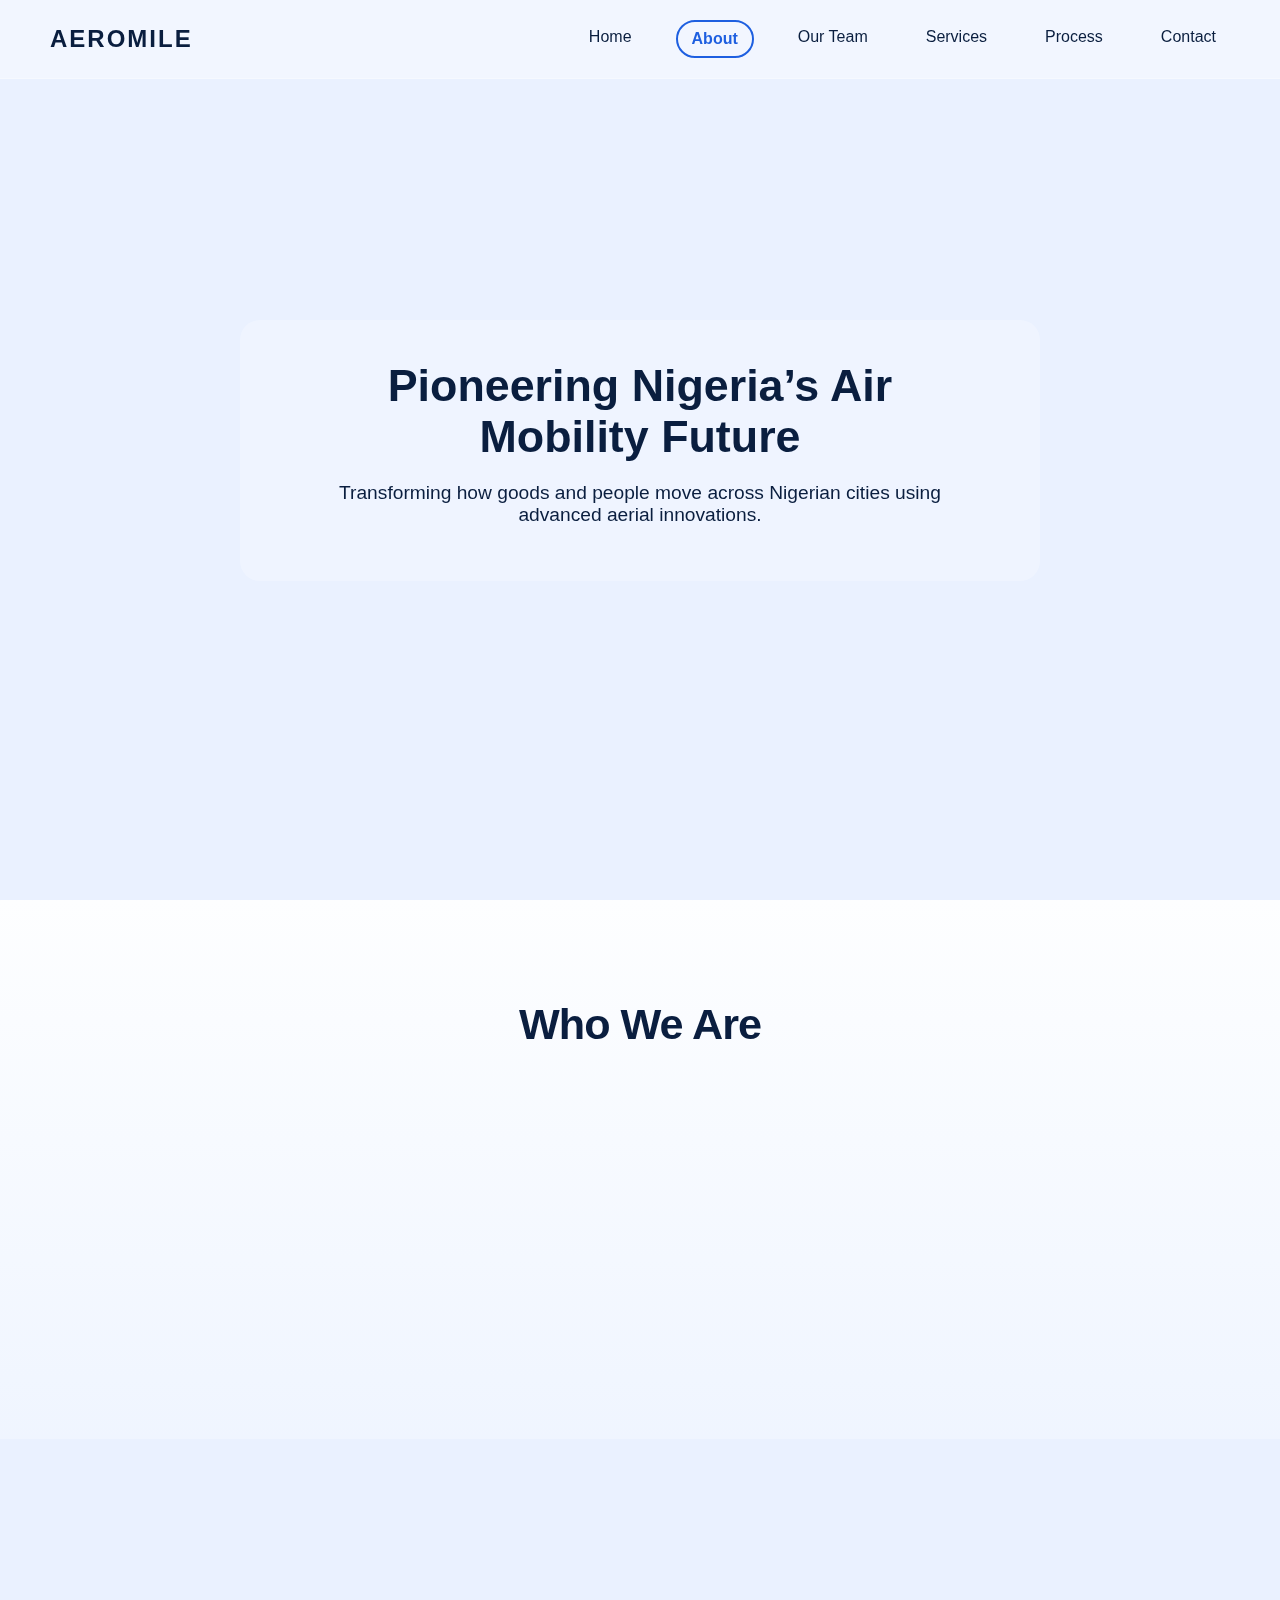
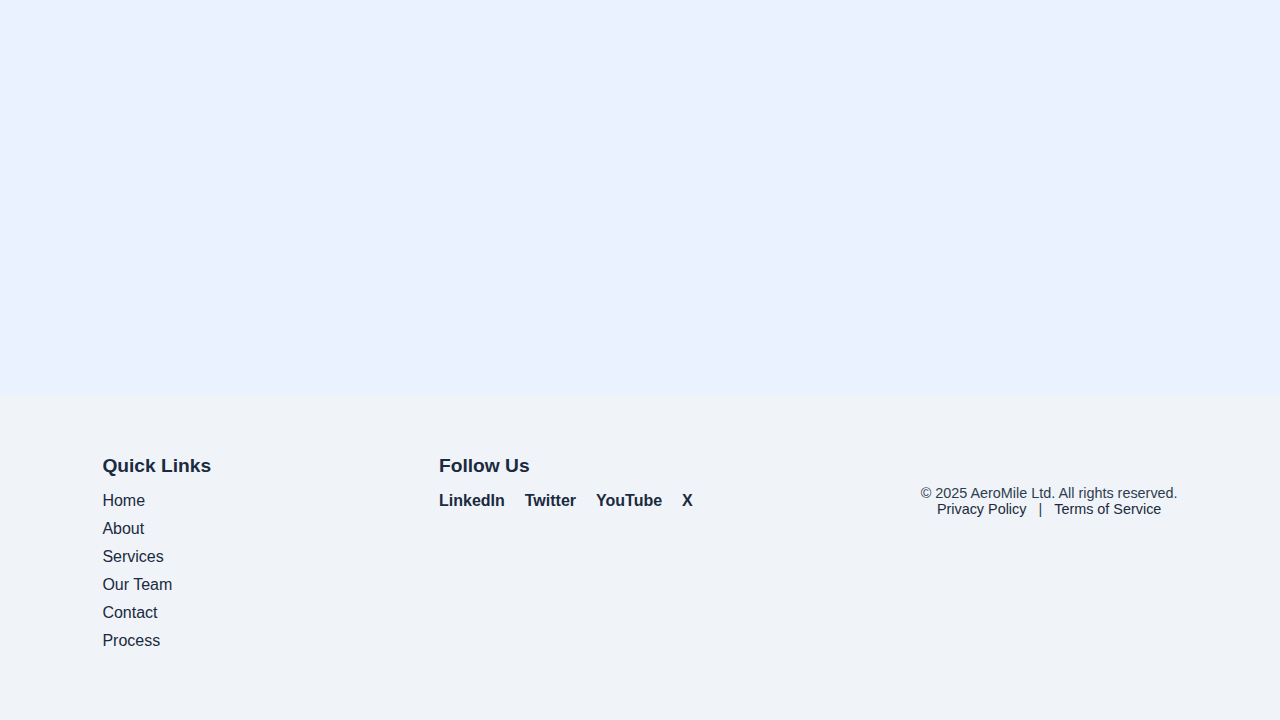
<file: about.html>
<!DOCTYPE html>
<html lang="en">
<head>
  <meta charset="UTF-8" />
  <meta name="viewport" content="width=device-width, initial-scale=1.0" />
  <title>About Us | Aeromile</title>
  <link rel="stylesheet" href="style.css" />
</head>
<body>
  <!-- Navbar -->
  <header class="navbar">
    <div class="logo">AEROMILE</div>
    <nav class="nav-links">
      <a href="index.html">Home</a>
      <a href="#" class="active">About</a>
      <a href="ourTeam.html">Our Team</a>
      <a href="services.html">Services</a>
      <a href="process.html">Process</a>
      <a href="contact.html">Contact</a>
    </nav>
    <div class="hamburger">
      <span></span>
      <span></span>
      <span></span>
    </div>
  </header>

  <!-- Hero Section -->
  <section class="hero about-hero">
    <div class="hero-content">
      <h1>Pioneering Nigeria’s Air Mobility Future</h1>
      <p>Transforming how goods and people move across Nigerian cities using advanced aerial innovations.</p>
    </div>
  </section>

  <!-- About Section -->
  <section class="about-section">
    <div class="about-container">
      <h2>Who We Are</h2>
      <p>
        AeroMile Ltd is Nigeria’s premier Air Logistics and Urban Aerial Mobility company, committed to revolutionizing the movement of goods and people within growing cities. Through electric vertical take-off and landing (eVTOL) aircraft, autonomous aerial systems, and intelligent corridor management, we deliver faster, safer, and environmentally conscious transportation solutions.
      </p>
      <p>
        Founded by visionary leaders across technology, aviation, and logistics, AeroMile is driven by a mission to reduce urban congestion, strengthen supply chain efficiency, and introduce reliable passenger air mobility services across key Nigerian hubs.
      </p>
    </div>
  </section>

  <!-- Vision & Mission -->
  <section class="vm-section">
    <div class="vm-grid">
      <div class="vm-card">
        <h3>Our Vision</h3>
        <p>
          To make aerial mobility an accessible, sustainable, and essential part of Nigeria’s urban transportation ecosystem.
        </p>
      </div>

      <div class="vm-card">
        <h3>Our Mission</h3>
        <ul>
          <li>Develop safe, efficient air logistics corridors.</li>
          <li>Deploy passenger eVTOL services across major Nigerian cities.</li>
          <li>Integrate aerial mobility with existing transport systems.</li>
          <li>Lead innovation and sustainability in African air mobility.</li>
        </ul>
      </div>
    </div>
  </section>

  <!-- Footer -->
<footer class="site-footer">
  <div class="footer-container">

    <!-- Quick Links -->
    <div class="footer-links">
      <h4>Quick Links</h4>
      <ul>
        <li><a href="index.html">Home</a></li>
        <li><a href="about.html">About</a></li>
        <li><a href="services.html">Services</a></li>
        <li><a href="ourTeam.html">Our Team</a></li>
        <li><a href="contact.html">Contact</a></li>
        <li><a href="process.html">Process</a></li>
       
      </ul>
    </div>

    <!-- Social Media -->
    <div class="footer-social">
      <h4>Follow Us</h4>
      <div class="social-icons">
        <a href="#" target="_blank">LinkedIn</a>
        <a href="#" target="_blank">Twitter</a>
        <a href="#" target="_blank">YouTube</a>
        <a href="#" target="_blank">X</a>
      </div>
    </div>

    <!-- Legal -->
    <div class="footer-legal">
      <p>&copy; 2025 AeroMile Ltd. All rights reserved.</p>
      <a href="#">Privacy Policy</a> | <a href="#">Terms of Service</a>
    </div>

  </div>
</footer>
<script>
  // Select hamburger and nav links
  const hamburger = document.querySelector('.hamburger');
  const navLinks = document.querySelector('.nav-links');

  // Toggle menu on click
  hamburger.addEventListener('click', () => {
    navLinks.classList.toggle('show');
  });
</script>

</body>
</html>
</file>
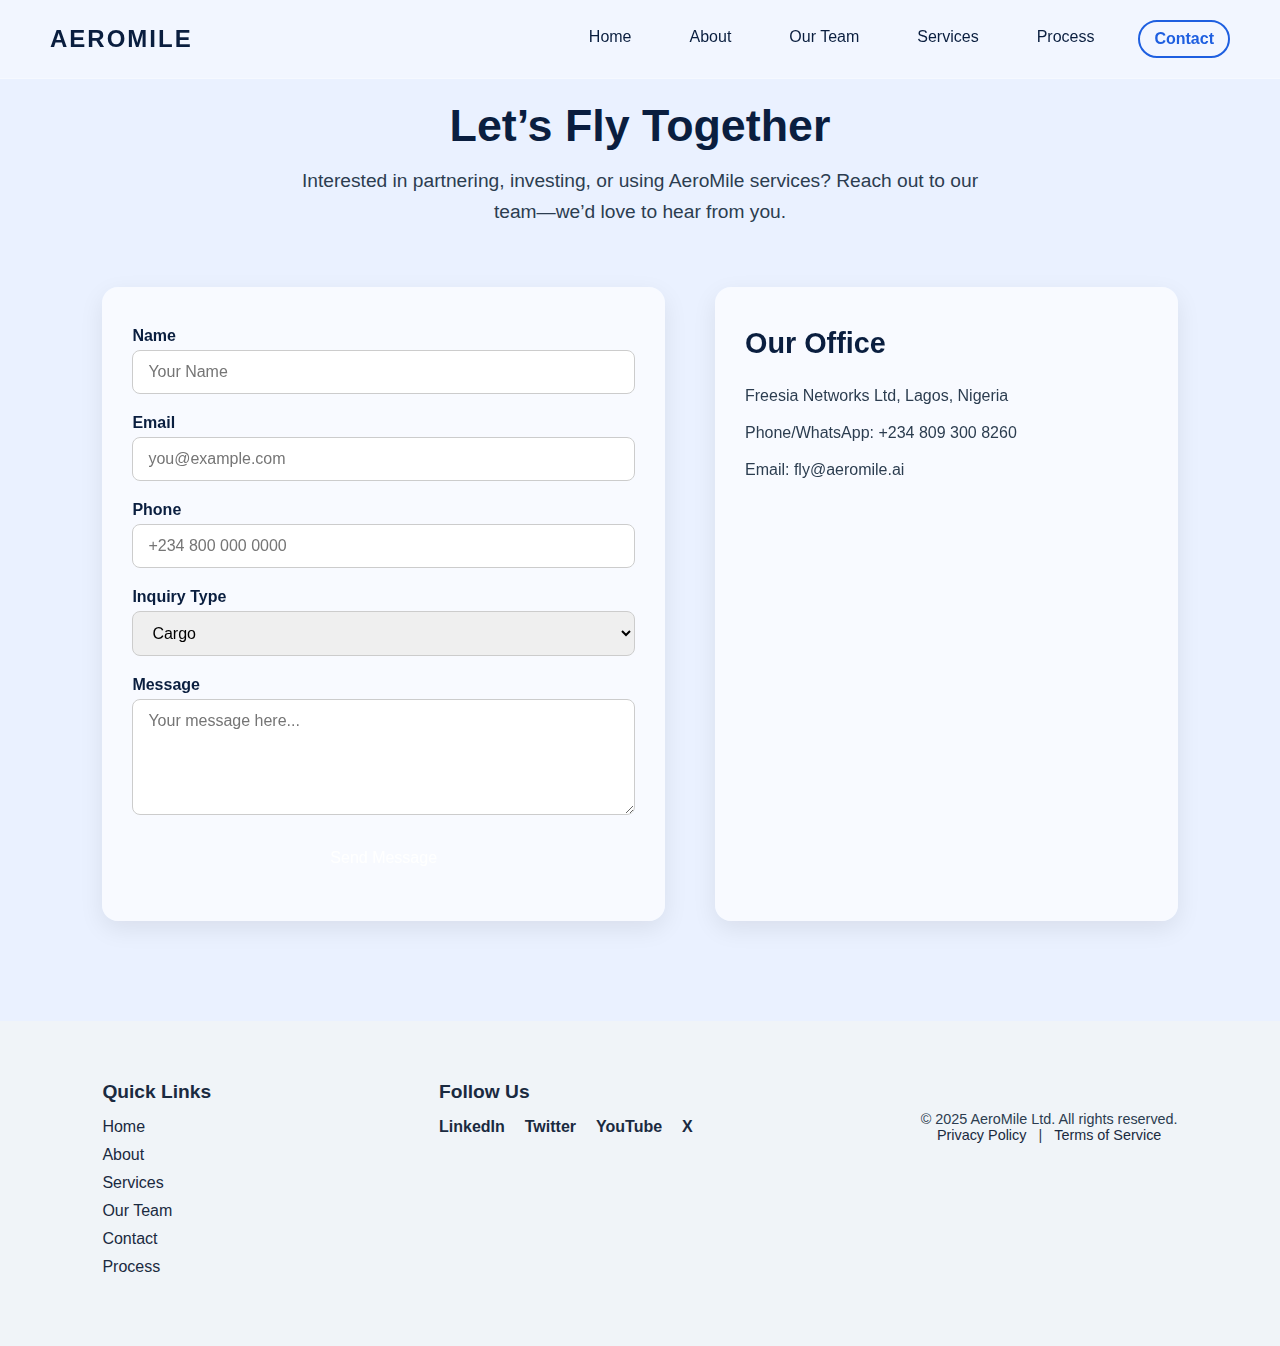
<file: contact.html>
<!DOCTYPE html>
<html lang="en">
<head>
  <meta charset="UTF-8" />
  <meta name="viewport" content="width=device-width, initial-scale=1.0" />
  <title>About Us | Aeromile</title>
  <link rel="stylesheet" href="style.css" />
</head>
<body>
  <!-- Navbar -->
  <header class="navbar">
    <div class="logo">AEROMILE</div>
    <nav class="nav-links">
      <a href="index.html">Home</a>
      <a href="about.html" >About</a>
      <a href="ourTeam.html">Our Team</a>
      <a href="services.html">Services</a>
      <a href="process.html">Process</a>
      <a href="contact.html"class="active">Contact</a>
    </nav>
    <div class="hamburger">
      <span></span>
      <span></span>
      <span></span>
    </div>
  </header>
<!-- Contact Us Page -->
<section class="contact-section">
    <div class="contact-header">
      <h2>Let’s Fly Together</h2>
      <p>
        Interested in partnering, investing, or using AeroMile services? Reach out to our team—we’d love to hear from you.
      </p>
    </div>
  
    <div class="contact-container">
      <!-- Contact Form -->
      <form class="contact-form">
        <div class="form-group">
          <label for="name">Name</label>
          <input type="text" id="name" name="name" placeholder="Your Name" required>
        </div>
  
        <div class="form-group">
          <label for="email">Email</label>
          <input type="email" id="email" name="email" placeholder="you@example.com" required>
        </div>
  
        <div class="form-group">
          <label for="phone">Phone</label>
          <input type="tel" id="phone" name="phone" placeholder="+234 800 000 0000" required>
        </div>
  
        <div class="form-group">
          <label for="inquiry">Inquiry Type</label>
          <select id="inquiry" name="inquiry" required>
            <option value="cargo">Cargo</option>
            <option value="passenger">Passenger</option>
            <option value="partnership">Partnership</option>
            <option value="general">General</option>
          </select>
        </div>
  
        <div class="form-group">
          <label for="message">Message</label>
          <textarea id="message" name="message" placeholder="Your message here..." rows="5" required></textarea>
        </div>
  
        <button type="submit" class="primary-btn">Send Message</button>
      </form>
  
      <!-- Contact Info -->
      <div class="contact-info">
        <h3>Our Office</h3>
        <p>Freesia Networks Ltd, Lagos, Nigeria</p>
        <p>Phone/WhatsApp: +234 809 300 8260</p>
        <p>Email: <a href="mailto:fly@aeromile.ai">fly@aeromile.ai</a></p>
        <!-- <button class="secondary-btn">Schedule a Demo</button> -->
      </div>
    </div>
  </section>

  <!-- Footer -->
<footer class="site-footer">
    <div class="footer-container">
  
      <!-- Quick Links -->
      <div class="footer-links">
        <h4>Quick Links</h4>
        <ul>
          <li><a href="index.html">Home</a></li>
          <li><a href="about.html">About</a></li>
          <li><a href="services.html">Services</a></li>
          <li><a href="ourTeam.html">Our Team</a></li>
          <li><a href="contact.html">Contact</a></li>
          <li><a href="process.html">Process</a></li>
         
        </ul>
      </div>
  
      <!-- Social Media -->
      <div class="footer-social">
        <h4>Follow Us</h4>
        <div class="social-icons">
          <a href="#" target="_blank">LinkedIn</a>
          <a href="#" target="_blank">Twitter</a>
          <a href="#" target="_blank">YouTube</a>
          <a href="#" target="_blank">X</a>
        </div>
      </div>
  
      <!-- Legal -->
      <div class="footer-legal">
        <p>&copy; 2025 AeroMile Ltd. All rights reserved.</p>
        <a href="#">Privacy Policy</a> | <a href="#">Terms of Service</a>
      </div>
  
    </div>
  </footer>
  <script>
    // Select hamburger and nav links
    const hamburger = document.querySelector('.hamburger');
    const navLinks = document.querySelector('.nav-links');
  
    // Toggle menu on click
    hamburger.addEventListener('click', () => {
      navLinks.classList.toggle('show');
    });
  </script>
</body>
</html>
</file>
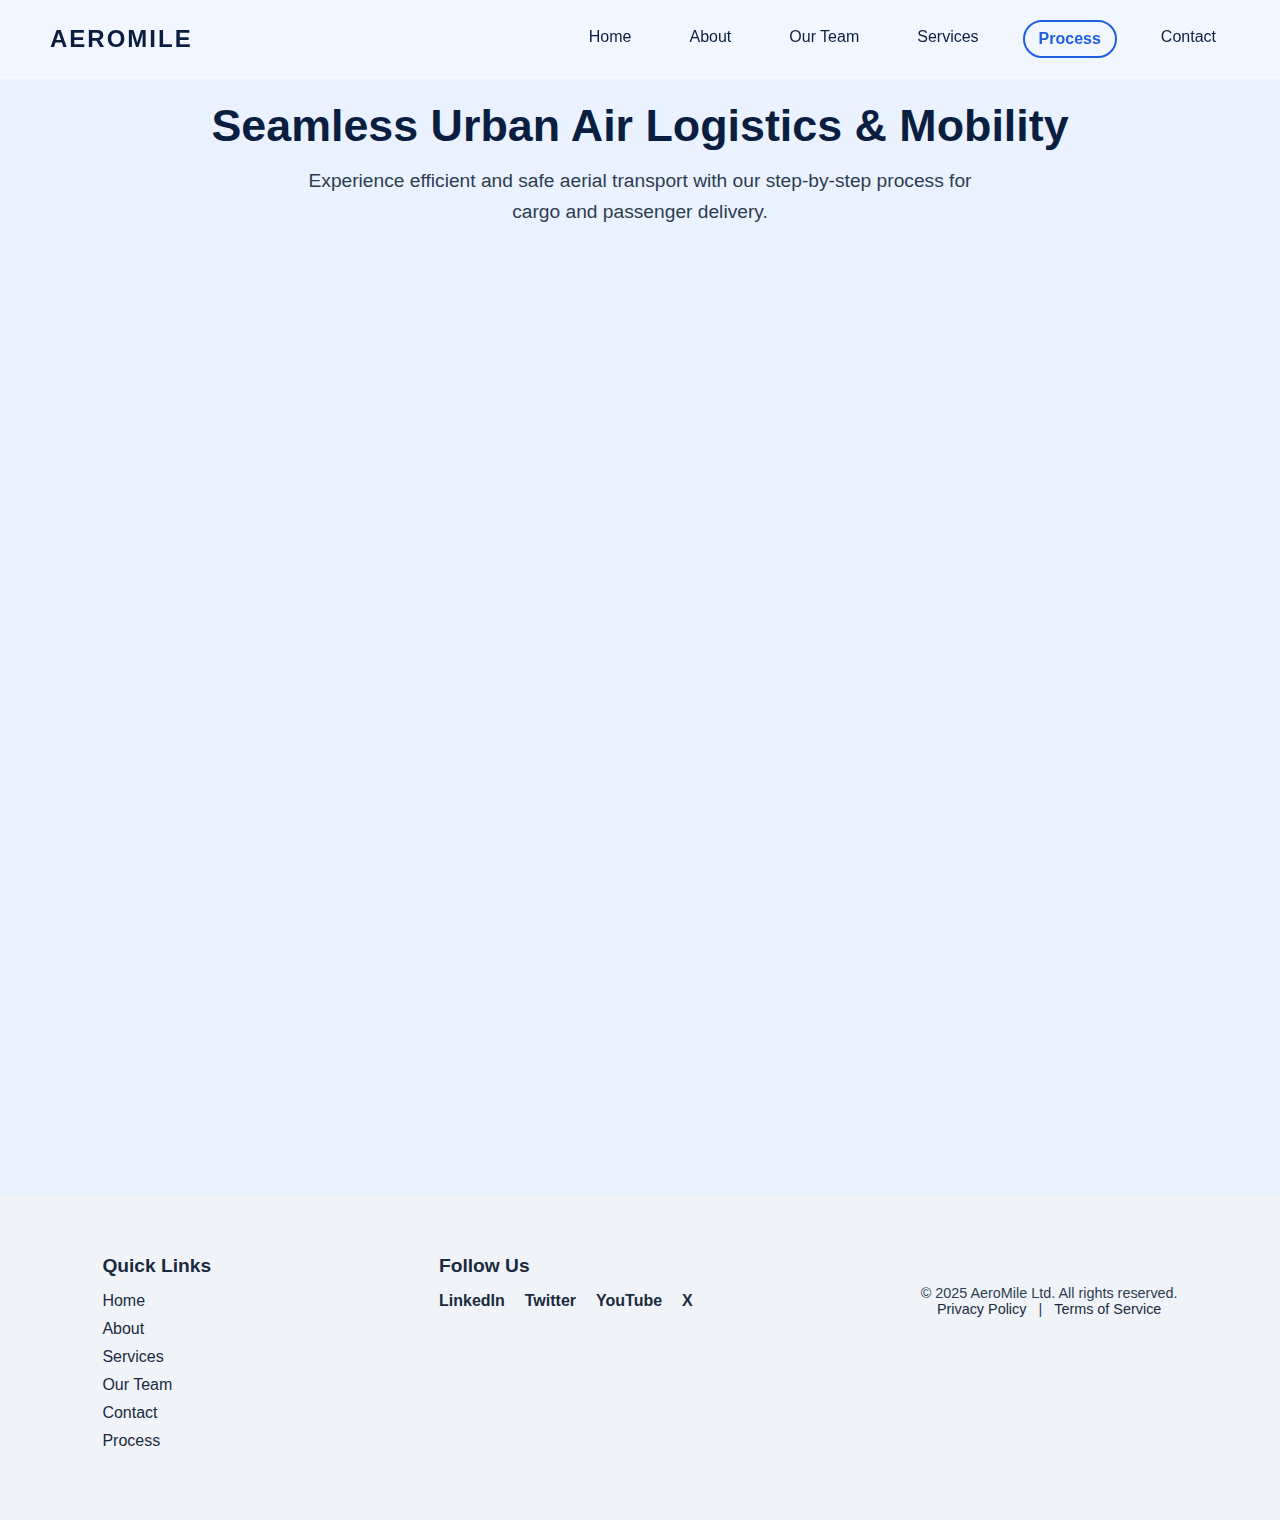
<file: process.html>
<!DOCTYPE html>
<html lang="en">
<head>
  <meta charset="UTF-8" />
  <meta name="viewport" content="width=device-width, initial-scale=1.0" />
  <title>About Us | Aeromile</title>
  <link rel="stylesheet" href="style.css" />
</head>
<body>
  <!-- Navbar -->
  <header class="navbar">
    <div class="logo">AEROMILE</div>
    <nav class="nav-links">
      <a href="index.html">Home</a>
      <a href="about.html" >About</a>
      <a href="ourTeam.html">Our Team</a>
      <a href="services.html">Services</a>
      <a href="process.html"class="active">Process</a>
      <a href="contact.html">Contact</a>
    </nav>
    <div class="hamburger">
      <span></span>
      <span></span>
      <span></span>
    </div>
  </header>
<!-- How It Works / Process Page -->
<section class="process-section">
    <div class="process-header">
      <h2>Seamless Urban Air Logistics & Mobility</h2>
      <p>
        Experience efficient and safe aerial transport with our step-by-step process for cargo and passenger delivery.
      </p>
    </div>
  
    <div class="process-steps">
  
      <!-- Step 1 -->
      <div class="process-card">
        <div class="step-number">1</div>
        <h3>Book / Schedule</h3>
        <p>Request cargo delivery or passenger flight via AeroMile.ai.</p>
      </div>
  
      <!-- Step 2 -->
      <div class="process-card">
        <div class="step-number">2</div>
        <h3>Smart Routing</h3>
        <p>AI-powered route optimization reduces congestion and flight time.</p>
      </div>
  
      <!-- Step 3 -->
      <div class="process-card">
        <div class="step-number">3</div>
        <h3>Flight Execution</h3>
        <p>Autonomous or pilot-assisted eVTOL delivery / transport.</p>
      </div>
  
      <!-- Step 4 -->
      <div class="process-card">
        <div class="step-number">4</div>
        <h3>Real-Time Tracking</h3>
        <p>Monitor flight status and estimated arrival via the platform.</p>
      </div>
  
      <!-- Step 5 -->
      <div class="process-card">
        <div class="step-number">5</div>
        <h3>Safe Handover / Landing</h3>
        <p>Goods delivered or passengers arrive safely at vertiports.</p>
      </div>
  
    </div>
  </section>

  <!-- Footer -->
<footer class="site-footer">
    <div class="footer-container">
  
      <!-- Quick Links -->
      <div class="footer-links">
        <h4>Quick Links</h4>
        <ul>
          <li><a href="index.html">Home</a></li>
          <li><a href="about.html">About</a></li>
          <li><a href="services.html">Services</a></li>
          <li><a href="ourTeam.html">Our Team</a></li>
          <li><a href="contact.html">Contact</a></li>
          <li><a href="process.html">Process</a></li>
         
        </ul>
      </div>
  
      <!-- Social Media -->
      <div class="footer-social">
        <h4>Follow Us</h4>
        <div class="social-icons">
          <a href="#" target="_blank">LinkedIn</a>
          <a href="#" target="_blank">Twitter</a>
          <a href="#" target="_blank">YouTube</a>
          <a href="#" target="_blank">X</a>
        </div>
      </div>
  
      <!-- Legal -->
      <div class="footer-legal">
        <p>&copy; 2025 AeroMile Ltd. All rights reserved.</p>
        <a href="#">Privacy Policy</a> | <a href="#">Terms of Service</a>
      </div>
  
    </div>
  </footer>
  <script>
    // Select hamburger and nav links
    const hamburger = document.querySelector('.hamburger');
    const navLinks = document.querySelector('.nav-links');
  
    // Toggle menu on click
    hamburger.addEventListener('click', () => {
      navLinks.classList.toggle('show');
    });
  </script>
</body>
</html>
</file>
<file: style.css>
/* ===============================
   AEROMILE MAIN STYLE SHEET
   Modern Corporate Tech + Blue/Orange/White Palette
   =============================== */

/* Color System */
:root {
    --blue-900: #0a1e3f;
    --blue-700: #123d7a;
    --blue-500: #1e5fe0;
    --blue-300: #a7c8ff;
    --blue-100: #eaf1ff;
  
    --orange-500: #ff8a3d;
    --orange-600: #ff6a00;
  
    --white: #ffffff;
    --gray-100: #f5f7fa;
    --gray-300: #dbe2ee;
  
    --text-dark: #0a1e3f;
    --text-light: #ffffff;
  }
  
  /* ===============================
     GLOBAL RESET
     =============================== */
  * {
    margin: 0;
    padding: 0;
    box-sizing: border-box;
    font-family: "Inter", sans-serif;
  }
  
  body {
    background: var(--blue-100);
    color: var(--text-dark);
    overflow-x: hidden;
  }
  
  /* ===============================
     NAVIGATION BAR
     =============================== */
  .navbar {
    position: fixed;
    top: 0;
    right: 0;
    width: 100%;
    padding: 20px 50px;
    display: flex;
    justify-content: space-between;
    align-items: center;
    background: rgba(255, 255, 255, 0.4);
    backdrop-filter: blur(12px);
    z-index: 1000;
    border-bottom: 1px solid rgba(255, 255, 255, 0.3);
  }
  
  .logo {
    font-size: 1.5rem;
    font-weight: 700;
    letter-spacing: 2px;
    color: var(--blue-900);
  }
  
  .nav-links {
    display: flex;
    gap: 30px;
  }
  
  .nav-links a {
    color: var(--blue-900);
    text-decoration: none;
    font-weight: 500;
    padding: 8px 14px;
    border-radius: 20px;
    transition: 0.3s;
  }
  
  .nav-links a:hover {
    background: var(--blue-500);
    color: var(--white);
  }
  
  .nav-links a.active {
    border: 2px solid var(--blue-500);
    color: var(--blue-500);
    font-weight: 700;
  }
  /* Hamburger icon */
.hamburger {
  display: none;
  flex-direction: column;
  gap: 5px;
  cursor: pointer;
}

.hamburger span {
  width: 26px;
  height: 3px;
  background: var(--blue-900);
  border-radius: 3px;
  transition: 0.3s ease;
}

/* Mobile styles */
@media (max-width: 768px) {
  .nav-links {
    position: absolute;
    top: 100%;
    right: 30px;
    background: rgba(255, 255, 255, 0.95);
    backdrop-filter: blur(12px);
    flex-direction: column;
    gap: 15px;
    padding: 20px;
    border-radius: 16px;
    box-shadow: 0 10px 30px rgba(0,0,0,0.1);
    display: none;
  }

  .nav-links.show {
    display: flex;
  }

  .hamburger {
    display: flex;
  }
}


  /* ---------------------------- */
/* NAVBAR CSS WITH HAMBURGER MOBILE */
/* ---------------------------- */

/* .navbar {
  display: flex;
  justify-content: space-between;
  align-items: center;
  padding: 20px 8%;
  background: var(--primary-blue);
  color: #fff;
  position: sticky;
  top: 0;
  z-index: 1000;
}

.navbar .logo {
  font-size: 1.8rem;
  font-weight: 800;
  letter-spacing: 2px;
}

.nav-links {
  display: flex;
  gap: 25px;
}

.nav-links a {
  color: #fff;
  text-decoration: none;
  font-weight: 600;
  position: relative;
  transition: color 0.3s ease;
}

.nav-links a:hover {
  color: var(--accent-orange);
}

.nav-links a.active::after {
  content: '';
  position: absolute;
  bottom: -5px;
  left: 50%;
  transform: translateX(-50%);
  width: 8px;
  height: 8px;
  background: var(--accent-orange);
  border-radius: 50%;
}

/* Hamburger Menu */
/* .hamburger {
  display: none;
  flex-direction: column;
  cursor: pointer;
  gap: 5px;
}

.hamburger span {
  width: 25px;
  height: 3px;
  background: #fff;
  border-radius: 2px;
  transition: all 0.3s ease;
} */

/* Responsive */
/* @media (max-width: 768px) {
  .nav-links {
    position: absolute;
    top: 70px;
    right: 0;
    background: var(--primary-blue);
    flex-direction: column;
    width: 200px;
    gap: 0;
    display: none;
    border-radius: 8px;
    overflow: hidden;
  }

  .nav-links a {
    padding: 15px;
    border-bottom: 1px solid rgba(255,255,255,0.2);
  }

  .nav-links.show {
    display: flex;
  }

  .hamburger {
    display: flex;
  }
}  */

  
  /* ===============================
     HERO SECTION + SLIDER
     =============================== */
  .hero {
    position: relative;
    height: 100vh;
    display: flex;
    justify-content: center;
    align-items: center;
    text-align: center;
    overflow: hidden;
  }
  
  .hero-slider {
    position: absolute;
    inset: 0;
    width: 100%;
    height: 100%;
    overflow: hidden;
  }
  
  .hero-slider .slide {
    position: absolute;
    width: 100%;
    height: 100%;
    object-fit: cover;
    opacity: 0;
    transition: opacity 1.5s ease;
  }
  
  .hero-slider .slide.active {
    opacity: 1;
  }
  
  .hero-content {
    position: relative;
    z-index: 10;
    background: rgba(255, 255, 255, 0.25);
    backdrop-filter: blur(10px);
    padding: 40px 60px;
    border-radius: 20px;
    color: var(--blue-900);
    animation: fadeUp 1.2s ease;
    max-width: 800px;
  }
  
  .hero h1 {
    font-size: 2.8rem;
    margin-bottom: 20px;
    font-weight: 800;
  }
  
  .hero p {
    font-size: 1.2rem;
    margin-bottom: 15px;
  }
  
  .subheadline {
    font-size: 1.05rem;
    color: var(--blue-700);
  }
  
  /* Buttons */
  .btn {
    padding: 12px 26px;
    border-radius: 30px;
    text-decoration: none;
    font-size: 1rem;
    font-weight: 600;
    transition: 0.3s;
  }
  
  .btn.primary {
    background: var(--orange-600);
    color: var(--white);
    box-shadow: 0 5px 15px rgba(255, 106, 0, 0.35);
  }
  
  .btn.primary:hover {
    transform: translateY(-3px);
    box-shadow: 0 8px 20px rgba(255, 106, 0, 0.55);
  }
  
  .btn.secondary {
    background: transparent;
    color: var(--blue-900);
    border: 2px solid var(--blue-900);
  }
  
  .btn.secondary:hover {
    background: var(--blue-900);
    color: var(--white);
  }
  
  /* ===============================
     VALUE SECTION
     =============================== */
  .value-section {
    padding: 100px 60px;
    background: var(--white);
  }
  
  .value-grid {
    display: grid;
    grid-template-columns: repeat(auto-fit, minmax(260px, 1fr));
    gap: 30px;
  }
  
  .value-card {
    padding: 30px;
    background: var(--gray-100);
    border-radius: 16px;
    box-shadow: 0 5px 15px rgba(0, 0, 0, 0.05);
    transition: 0.3s;
  }
  
  .value-card:hover {
    transform: translateY(-5px);
    box-shadow: 0 10px 20px rgba(0, 0, 0, 0.12);
  }
  
  .value-card h3 {
    font-size: 1.3rem;
    color: var(--blue-700);
    margin-bottom: 10px;
  }
  
  .value-card p {
    color: var(--text-dark);
    line-height: 1.5;
  }
  
  /* ===============================
     ANIMATIONS
     =============================== */
  @keyframes fadeUp {
    from {
      opacity: 0;
      transform: translateY(20px);
    }
    to {
      opacity: 1;
      transform: translateY(0);
    }
  }

  /* ---------------------------- */
/* ABOUT SECTION                */
/* ---------------------------- */

.about-section {
    padding: 100px 8%;
    background: linear-gradient(
      to bottom,
      rgba(255, 255, 255, 0.9),
      rgba(240, 245, 255, 0.9)
    );
    backdrop-filter: blur(4px);
    animation: fadeUp 1.2s ease;
  }
  
  .about-container {
    max-width: 900px;
    margin: 0 auto;
    text-align: center;
  }
  
  .about-container h2 {
    font-size: 2.7rem;
    font-weight: 700;
    color: var(--primary-blue);
    letter-spacing: -1px;
    margin-bottom: 25px;
  }
  
  .about-container p {
    font-size: 1.15rem;
    line-height: 1.75;
    color: #2e3a4f;
    margin-bottom: 20px;
    opacity: 0;
    animation: fadeIn 1.2s ease forwards;
  }
  
  .about-container p:nth-of-type(1) {
    animation-delay: 0.3s;
  }
  
  .about-container p:nth-of-type(2) {
    animation-delay: 0.6s;
  }
  
  
  /* ---------------------------- */
  /* VISION & MISSION SECTION     */
  /* ---------------------------- */
  
  .vm-section {
    padding: 100px 8%;
    background: var(--light-blue-bg);
    animation: fadeUp 1.2s ease;
  }
  
  .vm-grid {
    display: grid;
    grid-template-columns: repeat(auto-fit, minmax(320px, 1fr));
    gap: 30px;
    align-items: stretch;
  }
  
  .vm-card {
    background: rgba(255, 255, 255, 0.65);
    border-radius: 16px;
    padding: 35px 30px;
    backdrop-filter: blur(10px);
    box-shadow: 0 8px 25px rgba(0, 0, 0, 0.08);
    border: 1px solid rgba(255, 255, 255, 0.5);
    transition: all 0.35s ease;
    opacity: 0;
    animation: fadeIn 1.2s forwards;
  }
  
  .vm-card:nth-child(1) {
    animation-delay: 0.3s;
  }
  
  .vm-card:nth-child(2) {
    animation-delay: 0.5s;
  }
  
  .vm-card:hover {
    transform: translateY(-10px);
    box-shadow: 0 14px 35px rgba(0, 0, 0, 0.12);
    border-color: var(--accent-orange);
  }
  
  .vm-card h3 {
    font-size: 1.8rem;
    color: var(--primary-blue);
    margin-bottom: 15px;
    font-weight: 700;
  }
  
  .vm-card p,
  .vm-card li {
    font-size: 1.1rem;
    color: #2c3d50;
    line-height: 1.65;
  }
  
  .vm-card ul {
    padding-left: 15px;
    list-style: none;
  }
  
  .vm-card ul li {
    position: relative;
    padding-left: 20px;
    margin-bottom: 8px;
  }
  
  .vm-card ul li::before {
    content: \"•\";
    color: var(--accent-orange);
    font-size: 1.3rem;
    position: absolute;
    left: 0;
    top: -2px;
  }
  
  
  /* ---------------------------- */
  /* ANIMATIONS                   */
  /* ---------------------------- */
  
  @keyframes fadeIn {
    0% { opacity: 0; transform: translateY(20px); }
    100% { opacity: 1; transform: translateY(0); }
  }
  
  @keyframes fadeUp {
    0% { opacity: 0; transform: translateY(40px); }
    100% { opacity: 1; transform: translateY(0); }
  }

  /* ---------------------------- */
/* OUR TEAM PAGE CSS           */
/* ---------------------------- */

.team-section {
    padding: 100px 8%;
    background: var(--blue-100);
    text-align: center;
  }
  
  .team-header h2 {
    font-size: 2.8rem;
    font-weight: 800;
    color: var(--blue-900);
    margin-bottom: 15px;
  }
  
  .team-header p {
    font-size: 1.2rem;
    color: #2c3d50;
    max-width: 700px;
    margin: 0 auto 50px auto;
    line-height: 1.6;
  }
  
  .team-grid {
    display: grid;
    grid-template-columns: repeat(auto-fit, minmax(280px, 1fr));
    gap: 40px;
  }
  
  .team-card {
    background: rgba(255, 255, 255, 0.65);
    border-radius: 16px;
    padding: 30px 20px;
    backdrop-filter: blur(10px);
    box-shadow: 0 8px 25px rgba(0,0,0,0.08);
    transition: transform 0.35s ease, box-shadow 0.35s ease;
    opacity: 0;
    animation: fadeIn 1s forwards;
  }
  
  .team-card:hover {
    transform: translateY(-8px);
    box-shadow: 0 14px 35px rgba(0,0,0,0.12);
    border-color: var(--orange-500);
  }
  
  .team-card .team-img {
    width: 120px;
    height: 120px;
    margin: 0 auto 20px auto;
    border-radius: 50%;
    overflow: hidden;
    border: 3px solid var(--blue-500);
  }
  
  .team-card .team-img img {
    width: 100%;
    height: 100%;
    object-fit: cover;
  }
  
  .team-card h3 {
    font-size: 1.4rem;
    color: var(--blue-900);
    margin-bottom: 5px;
    font-weight: 700;
  }
  
  .team-card h4 {
    font-size: 1.05rem;
    color: var(--blue-700);
    font-weight: 500;
    margin-bottom: 15px;
  }
  
  .team-card p {
    font-size: 1rem;
    line-height: 1.6;
    color: #2e3a4f;
  }
  
  /* Advisory Section */
  .advisory-section {
    padding: 80px 8%;
    background: var(--gray-100);
    text-align: center;
  }
  
  .advisory-header h2 {
    font-size: 2.5rem;
    font-weight: 700;
    color: var(--blue-900);
    margin-bottom: 10px;
  }
  
  .advisory-header p {
    font-size: 1.1rem;
    color: #2c3d50;
    max-width: 650px;
    margin: 0 auto 40px auto;
    line-height: 1.5;
  }
  
  .advisory-grid {
    display: grid;
    grid-template-columns: repeat(auto-fit, minmax(280px, 1fr));
    gap: 35px;
  }
  
  .advisory-card {
    background: rgba(255,255,255,0.65);
    border-radius: 16px;
    padding: 25px 20px;
    backdrop-filter: blur(10px);
    box-shadow: 0 6px 20px rgba(0,0,0,0.06);
    transition: transform 0.35s ease, box-shadow 0.35s ease;
    opacity: 0;
    animation: fadeIn 1s forwards;
  }
  
  .advisory-card:hover {
    transform: translateY(-6px);
    box-shadow: 0 12px 28px rgba(0,0,0,0.1);
    border-color: var(--orange-500);
  }
  
  .advisory-card .advisor-img {
    width: 100px;
    height: 100px;
    margin: 0 auto 15px auto;
    border-radius: 50%;
    overflow: hidden;
    border: 3px solid var(--blue-500);
  }
  
  .advisory-card .advisor-img img {
    width: 100%;
    height: 100%;
    object-fit: cover;
  }
  
  .advisory-card h3 {
    font-size: 1.25rem;
    color: var(--blue-900);
    margin-bottom: 5px;
    font-weight: 700;
  }
  
  .advisory-card h4 {
    font-size: 1rem;
    color: var(--blue-700);
    font-weight: 500;
    margin-bottom: 10px;
  }
  
  .advisory-card p {
    font-size: 0.95rem;
    color: #2e3a4f;
    line-height: 1.5;
  }
  
  /* Animations */
  @keyframes fadeIn {
    0% { opacity: 0; transform: translateY(20px); }
    100% { opacity: 1; transform: translateY(0); }
  }
/* ---------------------------- */
/* SERVICES / USP PAGE CSS       */
/* ---------------------------- */

.services-section {
    padding: 100px 8%;
    background: var(--light-blue-bg);
    text-align: center;
  }
  
  .services-header h2 {
    font-size: 2.8rem;
    font-weight: 800;
    color: var(--primary-blue);
    margin-bottom: 15px;
  }
  
  .services-header p {
    font-size: 1.2rem;
    color: #2c3d50;
    max-width: 700px;
    margin: 0 auto 50px auto;
    line-height: 1.6;
  }
  
  .services-grid {
    display: grid;
    grid-template-columns: repeat(auto-fit, minmax(280px, 1fr));
    gap: 40px;
    margin-bottom: 60px;
  }
  
  .service-card {
    background: rgba(255, 255, 255, 0.65);
    border-radius: 16px;
    padding: 30px 25px;
    backdrop-filter: blur(10px);
    box-shadow: 0 8px 25px rgba(0,0,0,0.08);
    transition: transform 0.35s ease, box-shadow 0.35s ease;
    opacity: 0;
    animation: fadeIn 1s forwards;
  }
  
  .service-card:hover {
    transform: translateY(-8px);
    box-shadow: 0 14px 35px rgba(0,0,0,0.12);
    border-color: var(--accent-orange);
  }
  
  .service-card h3 {
    font-size: 1.5rem;
    color: var(--primary-blue);
    margin-bottom: 10px;
    font-weight: 700;
  }
  
  .service-card p {
    font-size: 1rem;
    color: #2e3a4f;
    line-height: 1.6;
  }
  
  .services-visual {
    max-width: 900px;
    margin: 0 auto;
    padding-top: 30px;
  }
  
  .services-visual img {
    width: 100%;
    border-radius: 16px;
    box-shadow: 0 10px 30px rgba(0,0,0,0.08);
  }
  
  /* Animations */
  @keyframes fadeIn {
    0% { opacity: 0; transform: translateY(20px); }
    100% { opacity: 1; transform: translateY(0); }
  }

  /* ---------------------------- */
/* HOW IT WORKS / PROCESS PAGE - VERTICAL TIMELINE */
/* ---------------------------- */

.process-section {
    padding: 100px 8%;
    background: var(--light-blue-bg);
    text-align: center;
    position: relative;
  }
  
  .process-header h2 {
    font-size: 2.8rem;
    font-weight: 800;
    color: var(--primary-blue);
    margin-bottom: 15px;
  }
  
  .process-header p {
    font-size: 1.2rem;
    color: #2c3d50;
    max-width: 700px;
    margin: 0 auto 60px auto;
    line-height: 1.6;
  }
  
  .process-steps {
    position: relative;
    max-width: 700px;
    margin: 0 auto;
    padding-left: 30px;
  }
  
  .process-steps::before {
    content: '';
    position: absolute;
    left: 25px;
    top: 0;
    bottom: 0;
    width: 4px;
    background: var(--primary-blue);
    border-radius: 2px;
  }
  
  .process-card {
    position: relative;
    background: rgba(255, 255, 255, 0.65);
    border-radius: 16px;
    padding: 25px 25px 25px 80px;
    margin-bottom: 50px;
    backdrop-filter: blur(10px);
    box-shadow: 0 8px 25px rgba(0,0,0,0.08);
    transition: transform 0.35s ease, box-shadow 0.35s ease;
    opacity: 0;
    animation: fadeIn 1s forwards;
  }
  
  .process-card:hover {
    transform: translateY(-5px);
    box-shadow: 0 14px 35px rgba(0,0,0,0.12);
    border-color: var(--accent-orange);
  }
  
  .process-card .step-number {
    position: absolute;
    left: -5px;
    top: 25px;
    width: 50px;
    height: 50px;
    background: var(--primary-blue);
    color: black;
    border-radius: 50%;
    font-size: 1.5rem;
    font-weight: 700;
    display: flex;
    align-items: center;
    justify-content: center;
    box-shadow: 0 4px 15px rgba(0,0,0,0.1);
    transition: background 0.3s ease;
  }
  
  .process-card .step-number:hover {
    background: var(--accent-orange);
  }
  
  .process-card h3 {
    font-size: 1.4rem;
    color: var(--primary-blue);
    margin-bottom: 10px;
    font-weight: 700;
  }
  
  .process-card p {
    font-size: 1rem;
    color: #2e3a4f;
    line-height: 1.6;
  }
  
  /* Animations */
  @keyframes fadeIn {
    0% { opacity: 0; transform: translateY(20px); }
    100% { opacity: 1; transform: translateY(0); }
  }
  
  /* ---------------------------- */
/* CONTACT US PAGE CSS          */
/* ---------------------------- */

.contact-section {
    padding: 100px 8%;
    background: var(--light-blue-bg);
    text-align: center;
  }
  
  .contact-header h2 {
    font-size: 2.8rem;
    font-weight: 800;
    color: var(--primary-blue);
    margin-bottom: 15px;
  }
  
  .contact-header p {
    font-size: 1.2rem;
    color: #2c3d50;
    max-width: 700px;
    margin: 0 auto 60px auto;
    line-height: 1.6;
  }
  
  .contact-container {
    display: flex;
    flex-wrap: wrap;
    justify-content: center;
    gap: 50px;
    max-width: 1200px;
    margin: 0 auto;
  }
  
  .contact-form {
    flex: 1 1 400px;
    background: rgba(255,255,255,0.65);
    padding: 40px 30px;
    border-radius: 16px;
    backdrop-filter: blur(10px);
    box-shadow: 0 8px 25px rgba(0,0,0,0.08);
    display: flex;
    flex-direction: column;
    gap: 20px;
  }
  
  .form-group {
    display: flex;
    flex-direction: column;
    text-align: left;
  }
  
  .form-group label {
    font-weight: 600;
    margin-bottom: 5px;
    color: var(--primary-blue);
  }
  
  .form-group input,
  .form-group select,
  .form-group textarea {
    padding: 12px 15px;
    border-radius: 8px;
    border: 1px solid #ccc;
    font-size: 1rem;
    transition: border 0.3s ease, box-shadow 0.3s ease;
  }
  
  .form-group input:focus,
  .form-group select:focus,
  .form-group textarea:focus {
    outline: none;
    border-color: var(--accent-orange);
    box-shadow: 0 0 10px rgba(255,140,0,0.3);
  }
  
  .primary-btn {
    background: var(--primary-blue);
    color: #fff;
    padding: 14px 25px;
    font-size: 1rem;
    border: none;
    border-radius: 8px;
    cursor: pointer;
    transition: background 0.3s ease, box-shadow 0.3s ease;
  }
  
  .primary-btn:hover {
    background: var(--accent-orange);
    box-shadow: 0 6px 20px rgba(0,0,0,0.2);
  }
  
  .contact-info {
    flex: 1 1 300px;
    background: rgba(255,255,255,0.65);
    padding: 40px 30px;
    border-radius: 16px;
    backdrop-filter: blur(10px);
    box-shadow: 0 8px 25px rgba(0,0,0,0.08);
    display: flex;
    flex-direction: column;
    gap: 15px;
    align-items: flex-start;
  }
  
  .contact-info h3 {
    font-size: 1.8rem;
    color: var(--primary-blue);
    margin-bottom: 10px;
  }
  
  .contact-info p {
    font-size: 1rem;
    color: #2c3d50;
    margin: 2px 0;
  }
  
  .contact-info a {
    color: var(--accent-orange);
    text-decoration: none;
    transition: color 0.3s ease;
  }
  
  .contact-info a:hover {
    color: var(--primary-blue);
  }
  
  .secondary-btn {
    margin-top: 20px;
    background: transparent;
    color: var(--primary-blue);
    border: 2px solid var(--primary-blue);
    padding: 12px 25px;
    border-radius: 8px;
    cursor: pointer;
    transition: all 0.3s ease;
  }
  
  .secondary-btn:hover {
    background: var(--primary-blue);
    color: #fff;
    box-shadow: 0 6px 20px rgba(0,0,0,0.15);
  }


/* ---------------------------- */
/* FOOTER CSS */
/* ---------------------------- */

/* ---------------------------- */
/* FOOTER CSS - CLEAN & READABLE */
/* ---------------------------- */

.site-footer {
    background: #f0f4f8; /* light tech-blue shade for readability */
    color: #2c3d50;
    padding: 60px 8%;
    font-family: 'Segoe UI', sans-serif;
  }
  
  .footer-container {
    display: flex;
    flex-wrap: wrap;
    justify-content: space-between;
    gap: 40px;
    max-width: 1200px;
    margin: 0 auto;
  }
  
  .footer-links h4,
  .footer-social h4 {
    font-size: 1.2rem;
    margin-bottom: 15px;
    font-weight: 700;
    color: #1a2a40;
  }
  
  .footer-links ul {
    list-style: none;
    padding: 0;
    margin: 0;
  }
  
  .footer-links ul li {
    margin-bottom: 10px;
  }
  
  .footer-links ul li a {
    color: #1a2a40;
    text-decoration: none;
    transition: color 0.3s ease;
  }
  
  .footer-links ul li a:hover {
    color: #f37a20; /* accent orange */
  }
  
  .footer-social .social-icons {
    display: flex;
    gap: 20px;
    margin-top: 5px;
  }
  
  .footer-social .social-icons a {
    color: #1a2a40;
    text-decoration: none;
    font-weight: 600;
    transition: color 0.3s ease;
  }
  
  .footer-social .social-icons a:hover {
    color: #f37a20;
  }
  
  .footer-legal {
    margin-top: 30px;
    font-size: 0.9rem;
    text-align: center;
    color: #2c3d50;
  }
  
  .footer-legal a {
    color: #1a2a40;
    text-decoration: none;
    margin: 0 8px;
    transition: color 0.3s ease;
  }
  
  .footer-legal a:hover {
    color: #f37a20;
  }
  
  /* Responsive */
  @media (max-width: 768px) {
    .footer-container {
      flex-direction: column;
      align-items: center;
      text-align: center;
      gap: 25px;
    }
  }
</file>
